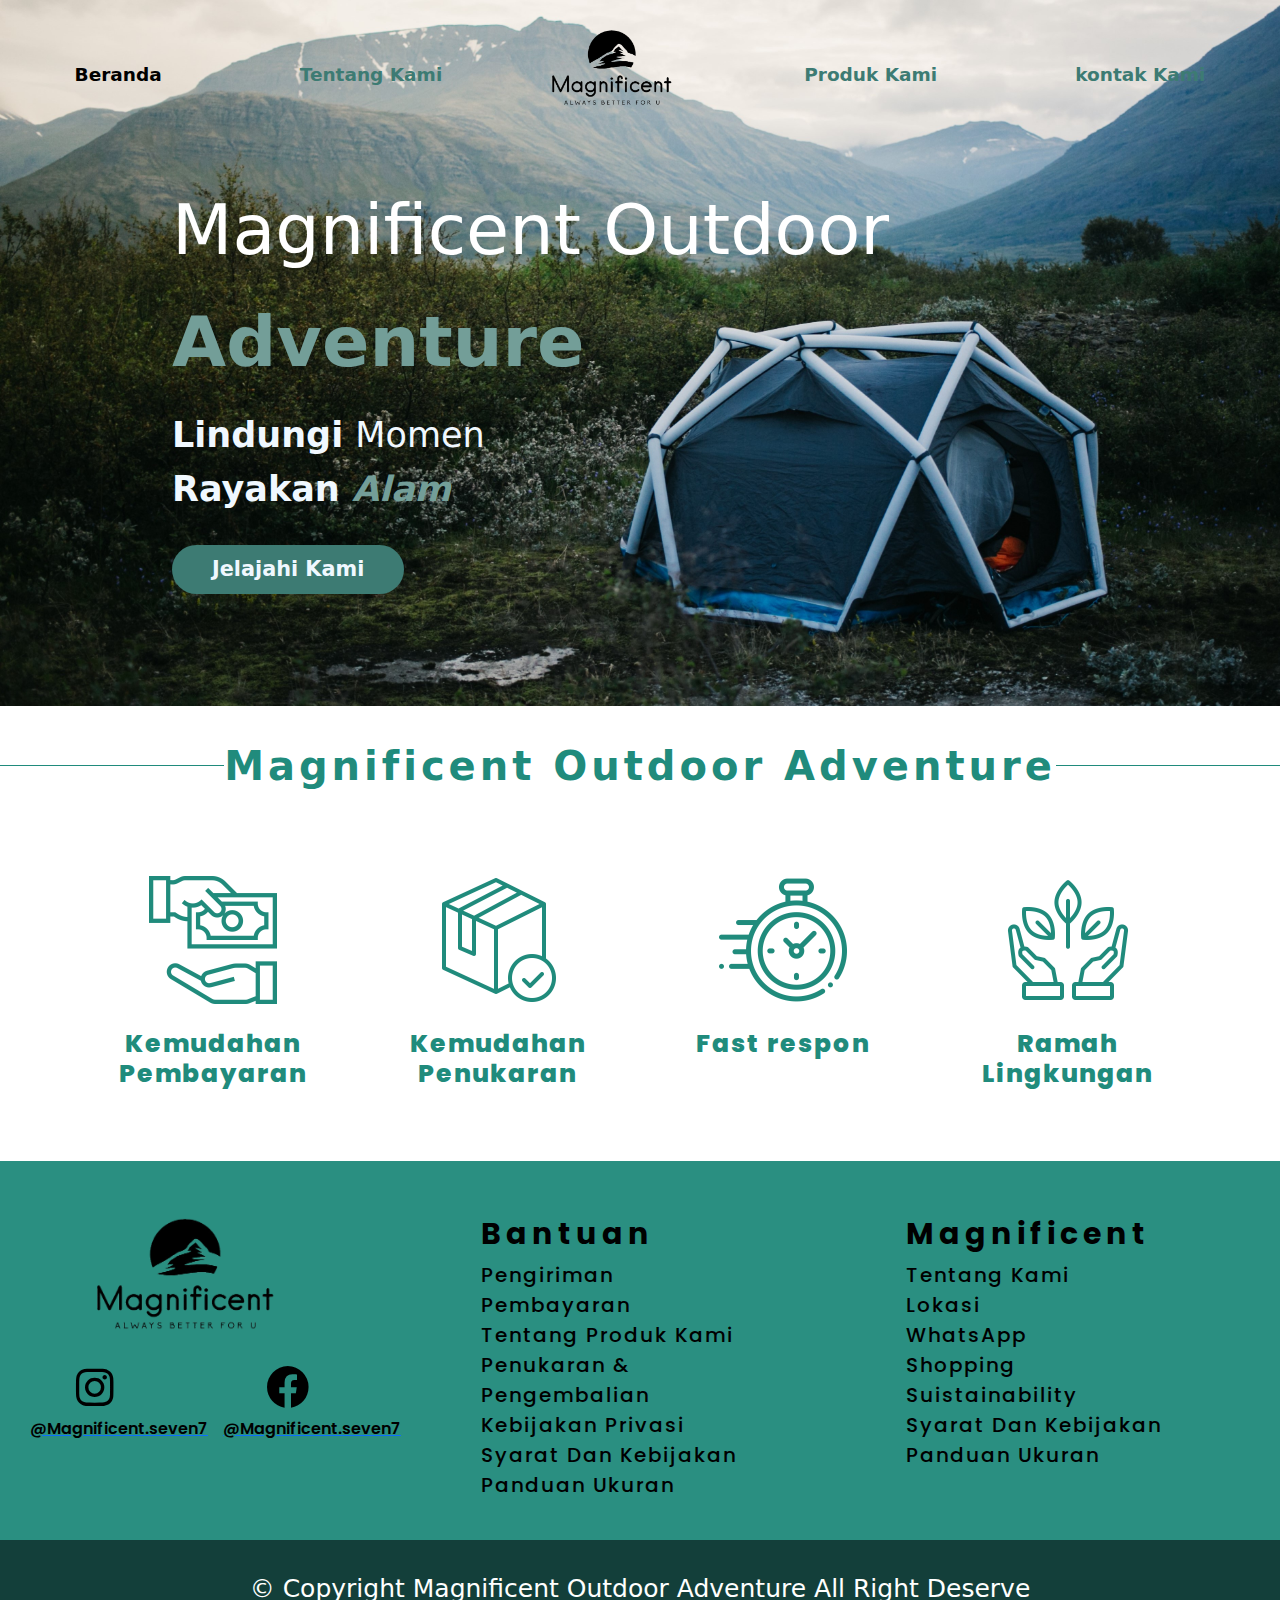
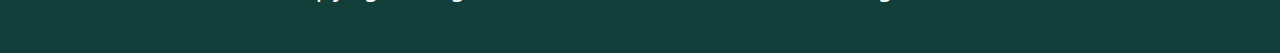
<file: index.html>
<!DOCTYPE html>
<html lang="en">
  <head>
    <meta charset="UTF-8" />
    <meta name="viewport" content="width=device-width, initial-scale=1.0" />
    <title>Magnificent</title>
    <!-- css -->
    <link rel="stylesheet" href="style.css" />
    <!-- Bootstrap -->
    <link
      href="https://cdn.jsdelivr.net/npm/bootstrap@5.3.3/dist/css/bootstrap.min.css"
      rel="stylesheet"
      integrity="sha384-QWTKZyjpPEjISv5WaRU9OFeRpok6YctnYmDr5pNlyT2bRjXh0JMhjY6hW+ALEwIH"
      crossorigin="anonymous"
    />
    <script
      src="https://cdn.jsdelivr.net/npm/bootstrap@5.3.3/dist/js/bootstrap.bundle.min.js"
      integrity="sha384-YvpcrYf0tY3lHB60NNkmXc5s9fDVZLESaAA55NDzOxhy9GkcIdslK1eN7N6jIeHz"
      crossorigin="anonymous"
    ></script>

    <!---------------------- box icons -->
    <link
      rel="stylesheet"
      href="https://unpkg.com/boxicons@latest/css/boxicons.min.css"
    />

    <!-- shorcut Icon -------------->
    <link rel="shorcut Icon" href="icon/logo.png" />
  </head>
  <body>
    <!-- Navbar ----------------------------->
    <div class="container-fluid-body">
      <div class="navbar" style="display: flex; flex-direction: column">
        <nav class="navbar-nav navbar-expand-lg">
          <div class="container-fluid">
            <button
              class="navbar-toggler"
              type="button"
              data-bs-toggle="collapse"
              data-bs-target="#navbarNavDropdown"
              aria-controls="navbarNavDropdown"
              aria-expanded="false"
              aria-label="Toggle navigation"
            >
              <span class="navbar-toggler-icon"></span>
            </button>
            <div class="collapse navbar-collapse" id="navbarNavDropdown">
              <ul class="navbar-nav">
                <li class="nav-item">
                  <a class="nav-link active" aria-current="page" href="#"
                    >Beranda</a
                  >
                </li>
                <li class="nav-item">
                  <a class="nav-link" href="about.html">Tentang Kami</a>
                </li>

                <!-- Logo -------------------------->

                <div class="logo">
                  <a class="navbar-brand">
                    <img src="icon/logo.png" class="img-fluid" alt="logo" />
                  </a>
                </div>
                
                <li class="nav-item">
                  <a class="nav-link" aria-current="page" href="produk.html"
                    >Produk Kami</a
                  >
                </li>
            
                <li class="nav-item">
                  <a class="nav-link" href="kontak.html">kontak Kami</a>
                </li>
              </ul>
            </div>
          </div>
        </nav>
      </div>
      <!------------------Nav End ----------------->

      <div class="container-fluid">
        <section class="landing">
          <div class="col-md-9">
            <div class="row">
              <div
                class="text-konten"
                style="
                  display: flex;
                  flex-direction: column;
                  margin: 1.5rem 10rem 7rem;
                  gap: 10px;
                "
              >
                <h2>
                  Magnificent Outdoor<br />
                  <span>Adventure</span>
                </h2>
                <div class="txt-kntn2">
                  <p class="txt1">Lindungi <span>Momen</span> <br /></p>
                  <p class="txt2">Rayakan <span>Alam</span></p>
                </div>
                <div class="btn-jelajah">
                  <a href="about.html" id="btn">Jelajahi Kami</a>
                </div>
              </div>
            </div>
          </div>
          <div class="col-md-3">
            <div class="row"></div>
          </div>
        </section>
      </div>
    </div>

    <!-- ---------Icon Bawah -->

    <div class="section-fitur">
      <div class="divider-flex bold colorful">
        <span>Magnificent Outdoor Adventure</span>
      </div>
      <div class="fitur-icon container text-center">
        <div class="row align-items-start">
          <div class="col">
            <img src="icon/pay.png" alt="" />
            <h2 class="txt-icon">Kemudahan Pembayaran</h2>
          </div>
          <div class="col">
            <img src="icon/box.png" alt="" />
            <h2 class="txt-icon">Kemudahan Penukaran</h2>
          </div>
          <div class="col">
            <img src="icon/clock.png" alt="" />
            <h2 class="txt-icon">Fast respon</h2>
          </div>
          <div class="col">
            <img src="icon/ecology.png" alt="" />
            <h2 class="txt-icon">Ramah Lingkungan</h2>
          </div>
        </div>
      </div>
    </div>

    <!--------- Footer -->

    <footer>
      <section class="footer">
        <div class="footer-container ">
            <div class="sosmed">
              <div class="img-icon">
                <img src="icon/logo.png" alt="" />
              </div>
              <div class="sosmed-icon">
                <a href="https://www.instagram.com/magnificent.seven7?utm_source=ig_web_button_share_sheet&igsh=ZDNlZDc0MzIxNw=="
                  ><i class="bx bxl-instagram"></i>
                  <p class="itxt">@Magnificent.seven7</p>
                </a>
                <a href="https://www.instagram.com/magnificent.seven7?utm_source=ig_web_button_share_sheet&igsh=ZDNlZDc0MzIxNw==">
                  <i class="bx bxl-facebook-circle"></i>
                  <p class="itxt">@Magnificent.seven7</p>
                </a>
              </div>
            </div>
              <div class="footer-txt">
                <h2>Bantuan</h2>
                <li><a href="#">Pengiriman</a></li>
                <li><a href="">Pembayaran</a></li>
                <li><a href="">Tentang Produk Kami</a></li>
                <li><a href="">Penukaran & Pengembalian</a></li>
                <li><a href="">Kebijakan Privasi</a></li>
                <li><a href="">Syarat Dan Kebijakan</a></li>
                <li><a href="">Panduan Ukuran</a></li>
              </div>

              <div class="footer-txt">
                <h2>Magnificent</h2>
                <li><a href="#">Tentang Kami</a></li>
                <li><a href="">Lokasi</a></li>
                <li><a href="">WhatsApp</a></li>
                <li><a href="">Shopping</a></li>
                <li><a href="">Suistainability</a></li>
                <li><a href="">Syarat Dan Kebijakan</a></li>
                <li><a href="">Panduan Ukuran</a></li>
              </div>
            </div>
            
          
        </div>
      </section>
    </footer>
    <!-- Copyright -->
    <div class="copyright">
      <p>&#169; Copyright Magnificent Outdoor Adventure All Right Deserve</p>
    </div>
  </body>
</html>
</file>
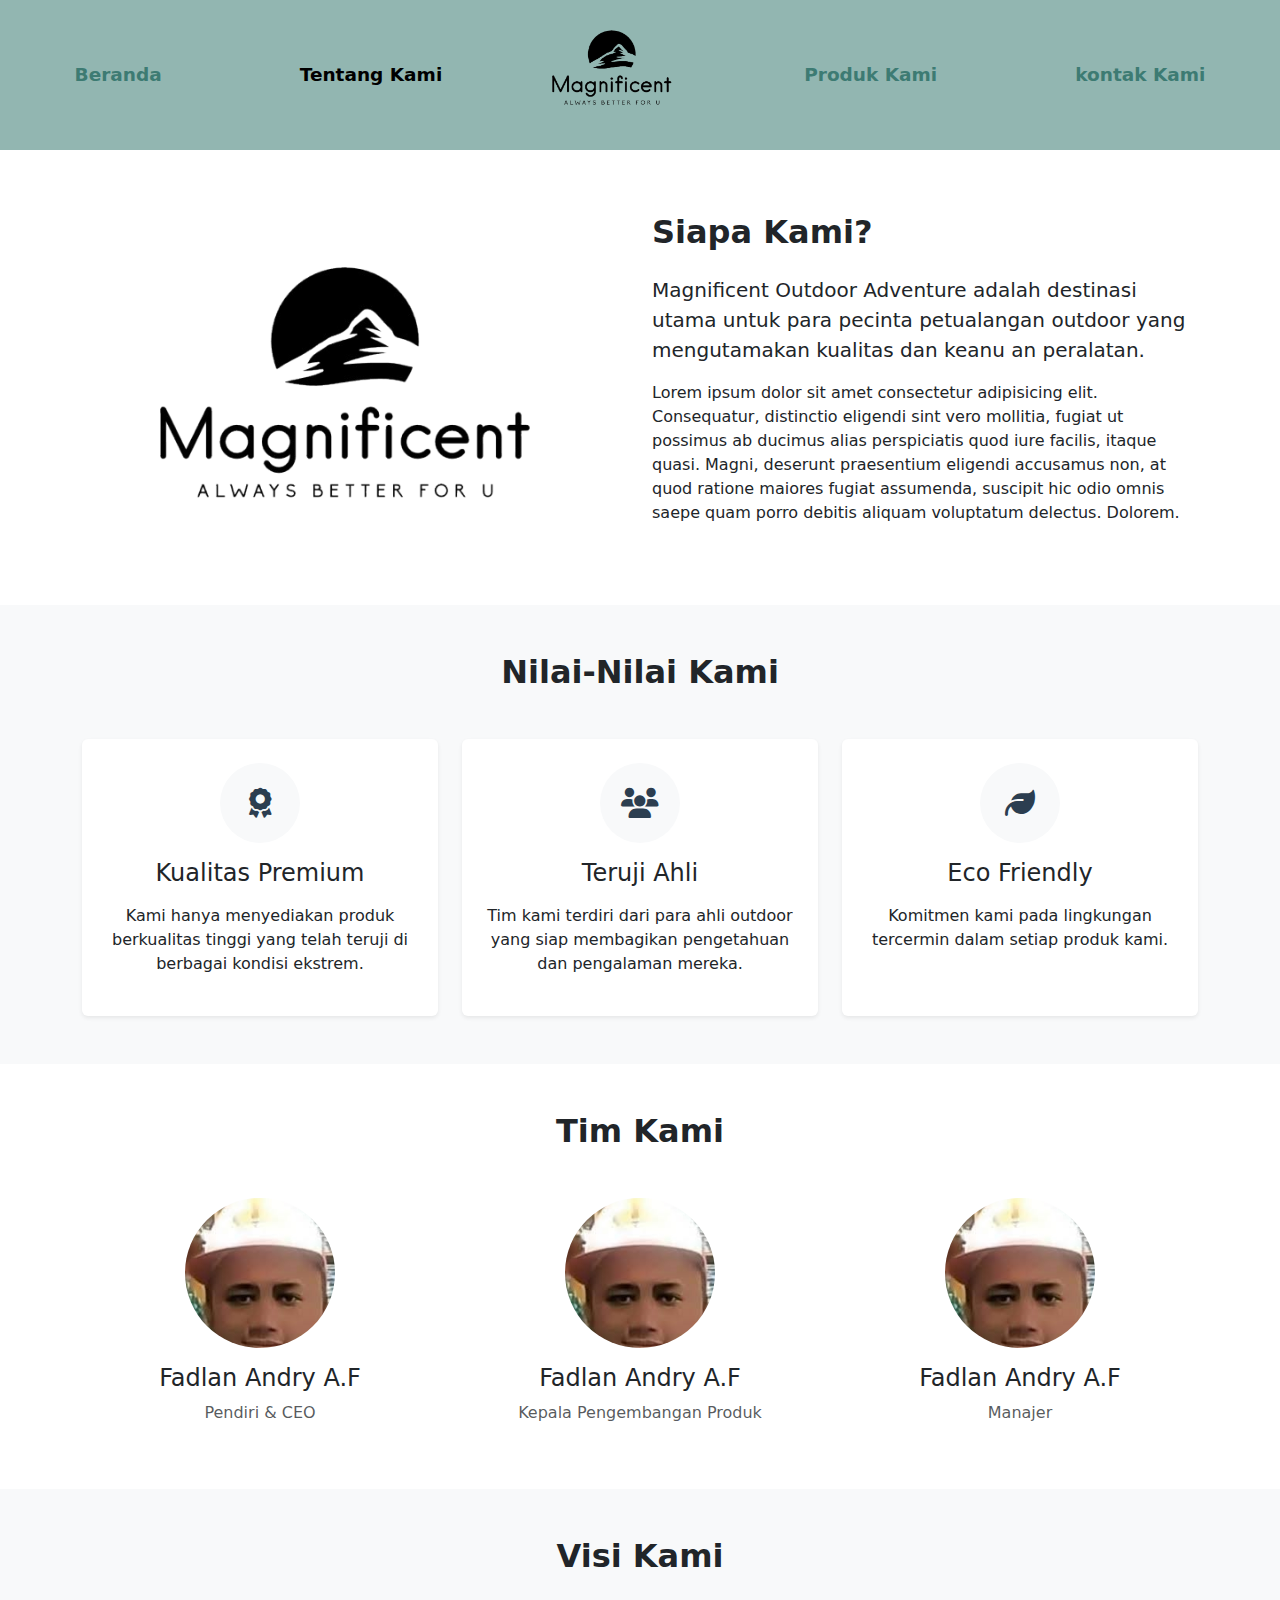
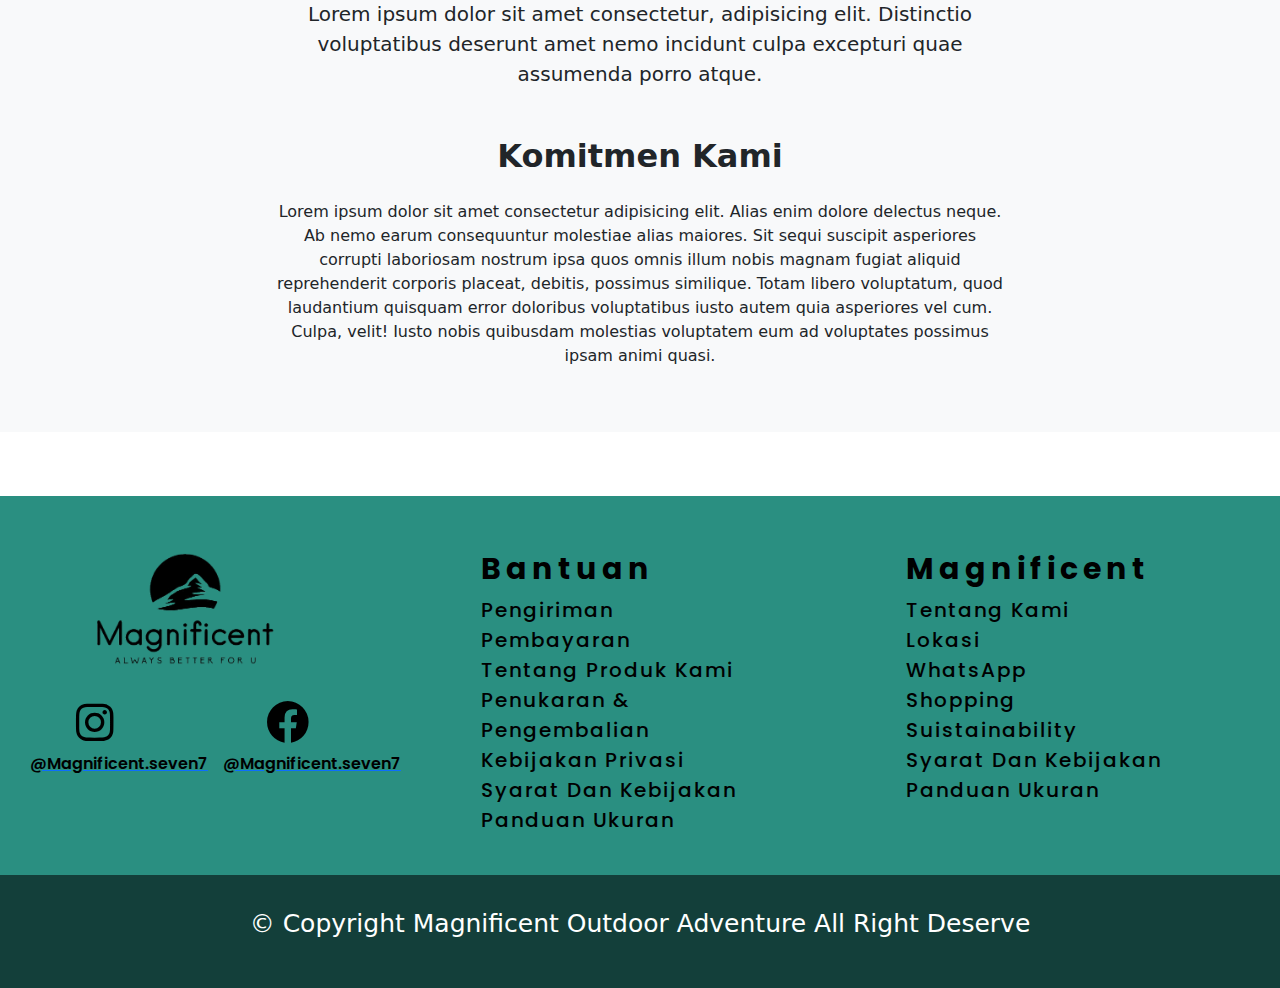
<file: about.html>
<!DOCTYPE html>
<html lang="en">
  <head>
    <meta charset="UTF-8" />
    <meta name="viewport" content="width=device-width, initial-scale=1.0" />
    <title>Magnificent</title>
    <!-- css -->
    <link rel="stylesheet" href="style.css" />
    <!-- Bootstrap -->
    <link
      href="https://cdn.jsdelivr.net/npm/bootstrap@5.3.3/dist/css/bootstrap.min.css"
      rel="stylesheet"
      integrity="sha384-QWTKZyjpPEjISv5WaRU9OFeRpok6YctnYmDr5pNlyT2bRjXh0JMhjY6hW+ALEwIH"
      crossorigin="anonymous"
    />
    <script
      src="https://cdn.jsdelivr.net/npm/bootstrap@5.3.3/dist/js/bootstrap.bundle.min.js"
      integrity="sha384-YvpcrYf0tY3lHB60NNkmXc5s9fDVZLESaAA55NDzOxhy9GkcIdslK1eN7N6jIeHz"
      crossorigin="anonymous"
    ></script>

    <!---------------------- box icons -->
    <link
      rel="stylesheet"
      href="https://unpkg.com/boxicons@latest/css/boxicons.min.css"
    />

    <!-- font awesome -->
    <link rel="stylesheet" href="https://cdnjs.cloudflare.com/ajax/libs/font-awesome/6.5.1/css/all.min.css">

    <!-- shorcut Icon -------------->
    <link rel="shorcut Icon" href="icon/logo.png" />
  </head>
  <body>
    <style>
        .hero-section {
            background-color: #2c3e50;
            color: white;
            padding: 100px 0;
        }
        .team-member img {
            width: 150px;
            height: 150px;
            object-fit: cover;
        }
        .value-card {
            height: 100%;
            transition: transform 0.3s;
        }
        .value-card:hover {
            transform: translateY(-10px);
        }
        .icon-circle {
            width: 80px;
            height: 80px;
            background-color: #f8f9fa;
            border-radius: 50%;
            display: flex;
            justify-content: center;
            align-items: center;
            margin: 0 auto 1rem;
        }
        .icon-circle i {
            font-size: 30px;
            color: #2c3e50;
        }

        /* footer */

.footer {
  display: grid;
  grid-template-columns: repeat(auto-fit, minmax(240px, auto));
  background-color: #2a8f81;
  padding-top: 15px;
  margin-top: 5%;
}
.footer-container {
  display: grid;
  grid-template-columns: repeat(3, 1fr);
}
.sosmed {
  margin: 10px 30px;
}
.img-icon img {
  width: 70%;
  margin-left: 30px;
}
.sosmed-icon {
  display: flex;
  column-gap: 15px;
}
.sosmed-icon a .bx {
  color: #000;
  font-size: 50px;
  padding: 5px 40px;
  text-decoration: none;
  animation: ease-in;
  transition: all 0.8s;
}
.sosmed-icon .bx:hover {
  color: #fff;
}
.itxt {
  color: #000;
  font-weight: 600;
  font-family: "Poppins";
  animation: ease-in;
  transition: all 0.8s;
}
.itxt:hover {
  color: #fff;
}
.footer-txt {
  margin: 40px 50px;
  font-family: "Poppins";
}
.footer-txt h2 {
  font-size: 30px;
  color: #000000;
  font-weight: 700;
  letter-spacing: 5px;
}
.footer-txt li {
  list-style: none;
}
.footer-txt li a {
  color: #000;
  text-decoration: none;
  font-size: 20px;
  font-weight: 500;
  letter-spacing: 2px;
  animation: ease-in;
  transition: all 0.5s;
}
.footer-txt li a:hover {
  color: #fff;
}

.copyright {
  padding: 30px;
  text-align: center;
  background: #133f3a;
  color: #fff;
}
.copyright p {
  font-size: 25px;
}

    </style>
</head>
<body>
    <!-- Navbar Section -->
    <div class="navbar" style="display: flex; flex-direction: column; background-color: #92b6b1;">
        <nav class="navbar-nav navbar-expand-lg">
          <div class="container-fluid">
            <button
              class="navbar-toggler"
              type="button"
              data-bs-toggle="collapse"
              data-bs-target="#navbarNavDropdown"
              aria-controls="navbarNavDropdown"
              aria-expanded="false"
              aria-label="Toggle navigation"
            >
              <span class="navbar-toggler-icon"></span>
            </button>
            <div class="collapse navbar-collapse" id="navbarNavDropdown">
              <ul class="navbar-nav">
                <li class="nav-item">
                  <a class="nav-link" aria-current="page" href="index.html">Beranda</a>
                </li>
                <li class="nav-item">
                  <a class="nav-link active" href="#">Tentang Kami</a>
                </li>

                <!-- Logo -------------------------->

                <div class="logo">
                  <a class="navbar-brand">
                    <img src="icon/logo.png" class="img-fluid" alt="logo" />
                  </a>
                </div>

                <li class="nav-item">
                  <a class="nav-link" href="produk.html">Produk Kami</a>
                </li>

              
                <li class="nav-item">
                  <a class="nav-link" href="kontak.html">kontak Kami</a>
                </li>
              </ul>
            </div>
          </div>
        </nav>
      </div>

    <!-- About Section -->
    <section class="py-5">
        <div class="container">
            <div class="row align-items-center">
                <div class="col-lg-6">
                    <img src="icon/logo.png" alt="Tim OutdoorPro" class="img-fluid rounded">
                </div>
                <div class="col-lg-6">
                    <h2 class="fw-bold mb-4">Siapa Kami?</h2>
                    <p class="lead">Magnificent Outdoor Adventure adalah destinasi utama untuk para pecinta petualangan outdoor yang mengutamakan kualitas dan keanu an peralatan.</p>
                    <p>Lorem ipsum dolor sit amet consectetur adipisicing elit. Consequatur, distinctio eligendi sint vero mollitia, fugiat ut possimus ab ducimus alias perspiciatis quod iure facilis, itaque quasi. Magni, deserunt praesentium eligendi accusamus non, at quod ratione maiores fugiat assumenda, suscipit hic odio omnis saepe quam porro debitis aliquam voluptatum delectus. Dolorem.</p>
                </div>
            </div>
        </div>
    </section>

    <!-- Values Section -->
    <section class="bg-light py-5">
        <div class="container">
            <h2 class="text-center fw-bold mb-5">Nilai-Nilai Kami</h2>
            <div class="row g-4">
                <div class="col-md-4">
                    <div class="card value-card border-0 shadow-sm">
                        <div class="card-body text-center p-4">
                            <div class="icon-circle">
                                <i class="fas fa-award"></i>
                            </div>
                            <h3 class="h4 mb-3">Kualitas Premium</h3>
                            <p>Kami hanya menyediakan produk berkualitas tinggi yang telah teruji di berbagai kondisi ekstrem.</p>
                        </div>
                    </div>
                </div>
                <div class="col-md-4">
                    <div class="card value-card border-0 shadow-sm">
                        <div class="card-body text-center p-4">
                            <div class="icon-circle">
                                <i class="fas fa-users"></i>
                            </div>
                            <h3 class="h4 mb-3">Teruji Ahli</h3>
                            <p>Tim kami terdiri dari para ahli outdoor yang siap membagikan pengetahuan dan pengalaman mereka.</p>
                        </div>
                    </div>
                </div>
                <div class="col-md-4">
                    <div class="card value-card border-0 shadow-sm">
                        <div class="card-body text-center p-4">
                            <div class="icon-circle">
                                <i class="fas fa-leaf"></i>
                            </div>
                            <h3 class="h4 mb-3">Eco Friendly</h3>
                            <p>Komitmen kami pada lingkungan tercermin dalam setiap produk kami.</p>
                        </div>
                    </div>
                </div>
            </div>
        </div>
    </section>

    <!-- Team Section -->
    <section class="py-5">
        <div class="container">
            <h2 class="text-center fw-bold mb-5">Tim Kami</h2>
            <div class="row g-4">
                <div class="col-md-4">
                    <div class="team-member text-center">
                        <img src="img/fulan.jpg" alt="Adi Prakasa" class="rounded-circle mb-3">
                        <h3 class="h4 mb-2">Fadlan Andry A.F</h3>
                        <p class="text-muted">Pendiri & CEO</p>
                    </div>
                </div>
                <div class="col-md-4">
                    <div class="team-member text-center">
                        <img src="img/fulan.jpg" alt="Dewi Susanti" class="rounded-circle mb-3">
                        <h3 class="h4 mb-2">Fadlan Andry A.F</h3>
                        <p class="text-muted">Kepala Pengembangan Produk</p>
                    </div>
                </div>
                <div class="col-md-4">
                    <div class="team-member text-center">
                        <img src="img/fulan.jpg" alt="Reza Mahendra" class="rounded-circle mb-3">
                        <h3 class="h4 mb-2">Fadlan Andry A.F</h3>
                        <p class="text-muted">Manajer</p>
                    </div>
                </div>
            </div>
        </div>
    </section>

    <!-- Vision Section -->
    <section class="bg-light py-5">
        <div class="container">
            <div class="row justify-content-center">
                <div class="col-lg-8 text-center">
                    <h2 class="fw-bold mb-4">Visi Kami</h2>
                    <p class="lead mb-5">Lorem ipsum dolor sit amet consectetur, adipisicing elit. Distinctio voluptatibus deserunt amet nemo incidunt culpa excepturi quae assumenda porro atque.</p>
                    
                    <h2 class="fw-bold mb-4">Komitmen Kami</h2>
                    <p>Lorem ipsum dolor sit amet consectetur adipisicing elit. Alias enim dolore delectus neque. Ab nemo earum consequuntur molestiae alias maiores. Sit sequi suscipit asperiores corrupti laboriosam nostrum ipsa quos omnis illum nobis magnam fugiat aliquid reprehenderit corporis placeat, debitis, possimus similique. Totam libero voluptatum, quod laudantium quisquam error doloribus voluptatibus iusto autem quia asperiores vel cum. Culpa, velit! Iusto nobis quibusdam molestias voluptatem eum ad voluptates possimus ipsam animi quasi.</p>
                </div>
            </div>
        </div>
    </section>




    <!--------- Footer -->

    <footer>
      <section class="footer">
        <div class="footer-container ">
            <div class="sosmed">
              <div class="img-icon">
                <img src="icon/logo.png" alt="" />
              </div>
              <div class="sosmed-icon">
                <a href="#"
                  ><i class="bx bxl-instagram"></i>
                  <p class="itxt">@Magnificent.seven7</p>
                </a>
                <a href="#">
                  <i class="bx bxl-facebook-circle"></i>
                  <p class="itxt">@Magnificent.seven7</p>
                </a>
              </div>
            </div>
              <div class="footer-txt">
                <h2>Bantuan</h2>
                <li><a href="#">Pengiriman</a></li>
                <li><a href="">Pembayaran</a></li>
                <li><a href="">Tentang Produk Kami</a></li>
                <li><a href="">Penukaran & Pengembalian</a></li>
                <li><a href="">Kebijakan Privasi</a></li>
                <li><a href="">Syarat Dan Kebijakan</a></li>
                <li><a href="">Panduan Ukuran</a></li>
              </div>

              <div class="footer-txt">
                <h2>Magnificent</h2>
                <li><a href="#">Tentang Kami</a></li>
                <li><a href="">Lokasi</a></li>
                <li><a href="">WhatsApp</a></li>
                <li><a href="">Shopping</a></li>
                <li><a href="">Suistainability</a></li>
                <li><a href="">Syarat Dan Kebijakan</a></li>
                <li><a href="">Panduan Ukuran</a></li>
              </div>
            </div>
            
          
        </div>
      </section>
    </footer>
    <!-- Copyright -->
    <div class="copyright">
      <p>&#169; Copyright Magnificent Outdoor Adventure All Right Deserve</p>
    </div>
  </body>
</html>
</file>
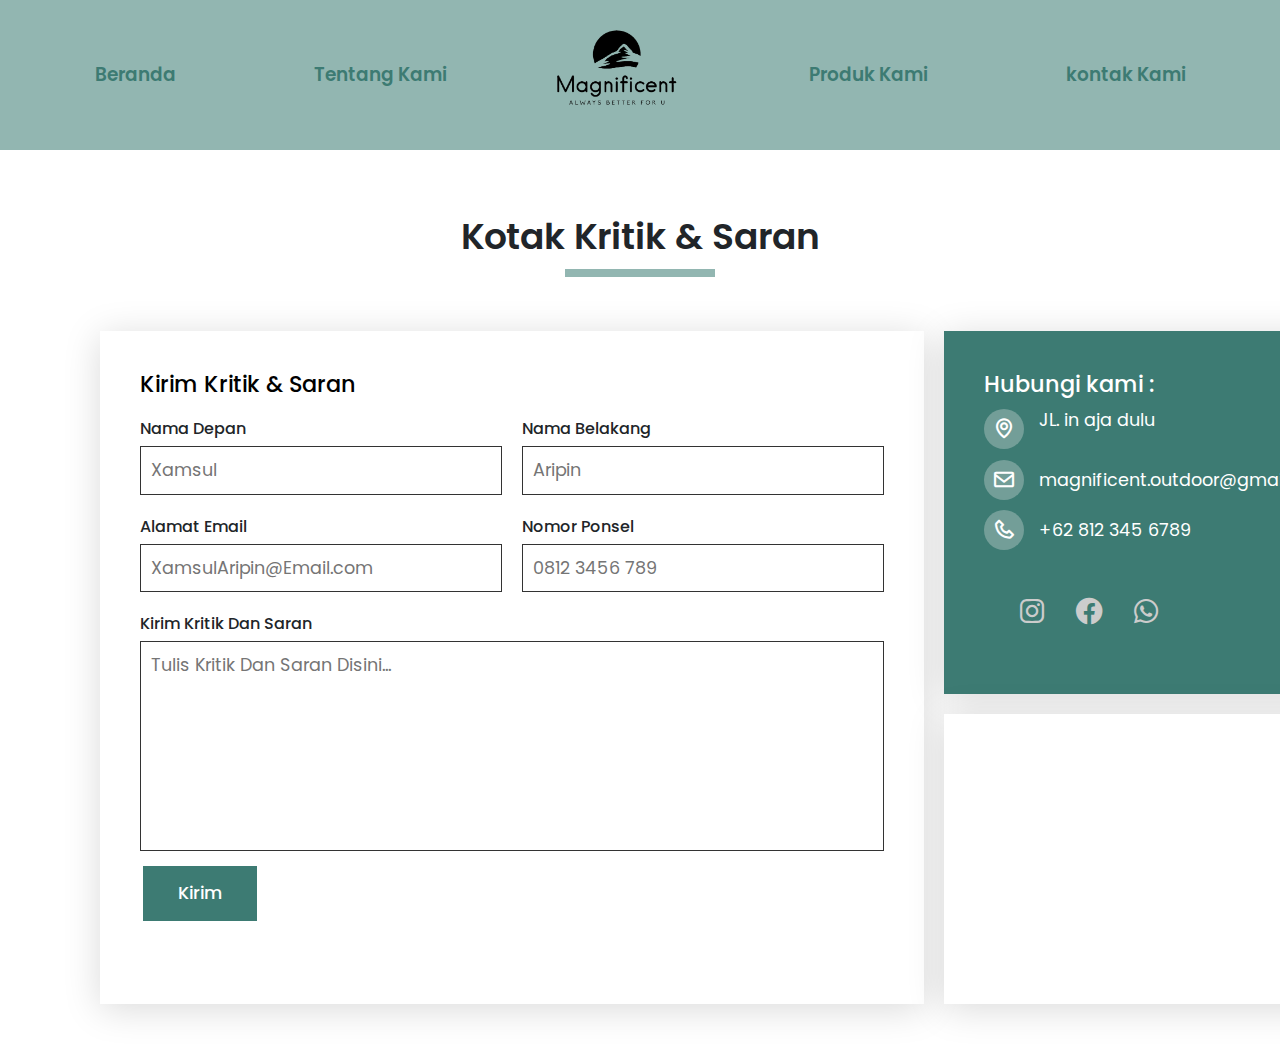
<file: kontak.html>
<!DOCTYPE html>
<html lang="en">
  <head>
    <meta charset="UTF-8" />
    <meta name="viewport" content="width=device-width, initial-scale=1.0" />
    <title>Magnificent</title>

    <!-- Bootstrap -->
    <link
      href="https://cdn.jsdelivr.net/npm/bootstrap@5.3.3/dist/css/bootstrap.min.css"
      rel="stylesheet"
      integrity="sha384-QWTKZyjpPEjISv5WaRU9OFeRpok6YctnYmDr5pNlyT2bRjXh0JMhjY6hW+ALEwIH"
      crossorigin="anonymous"
    />
    <script
      src="https://cdn.jsdelivr.net/npm/bootstrap@5.3.3/dist/js/bootstrap.bundle.min.js"
      integrity="sha384-YvpcrYf0tY3lHB60NNkmXc5s9fDVZLESaAA55NDzOxhy9GkcIdslK1eN7N6jIeHz"
      crossorigin="anonymous"
    ></script>

    <!-- css -->
    <link rel="stylesheet" href="kontak.css" />

    <!---------------------- box icons -->
    <link
      rel="stylesheet"
      href="https://unpkg.com/boxicons@latest/css/boxicons.min.css"
    />

    <!-- shorcut Icon -------------->
    <link rel="shorcut Icon" href="icon/logo.png" />
  </head>
  <body>
    <!-- Navbar ----------------------------->
    <div class="container-fluid-body">
      <div
        class="navbar"
        style="display: flex; flex-direction: column; background-color: #92b6b1"
      >
        <nav class="navbar-nav navbar-expand-lg">
          <div class="container-fluid">
            <button
              class="navbar-toggler"
              type="button"
              data-bs-toggle="collapse"
              data-bs-target="#navbarNavDropdown"
              aria-controls="navbarNavDropdown"
              aria-expanded="false"
              aria-label="Toggle navigation"
            >
              <span class="navbar-toggler-icon"></span>
            </button>
            <div class="collapse navbar-collapse" id="navbarNavDropdown">
              <ul class="navbar-nav">
                <li class="nav-item">
                  <a class="nav-link" aria-current="page" href="index.html"
                    >Beranda</a
                  >
                </li>
                <li class="nav-item">
                  <a class="nav-link" href="about.html">Tentang Kami</a>
                </li>

                <!-- Logo -------------------------->

                <div class="logo">
                  <a class="navbar-brand">
                    <img src="icon/logo.png" class="img-fluid" alt="logo" />
                  </a>
                </div>

                <li class="nav-item">
                  <a class="nav-link" href="produk.html">Produk Kami</a>
                </li>

                <li class="nav-item">
                  <a class="nav-link" href="#">kontak Kami</a>
                </li>
              </ul>
            </div>
          </div>
        </nav>
      </div>
    </div>
    <!------------------Nav End ----------------->

    <!-- Kontak Kami -->

    <div class="contactus">
      <div class="title">
        <h2>Kotak Kritik & Saran</h2>
        <div class="line1"></div>
      </div>
      <div class="box">
        <!-- Form ----------->
        <div class="contact form">
          <h3>Kirim Kritik & Saran</h3>
          <form>
            <div class="formbox">
              <div class="row50">
                <div class="inputbox">
                  <span>Nama Depan</span>
                  <input type="text" placeholder="Xamsul" />
                </div>
                <div class="inputbox">
                  <span>Nama Belakang</span>
                  <input type="text" placeholder="Aripin" />
                </div>
              </div>

              <div class="row50">
                <div class="inputbox">
                  <span>Alamat Email</span>
                  <input type="text" placeholder="XamsulAripin@Email.com" />
                </div>
                <div class="inputbox">
                  <span>Nomor Ponsel</span>
                  <input type="text" placeholder="0812 3456 789" />
                </div>
              </div>

              <div class="row100">
                <div class="inputbox">
                  <span>Kirim Kritik Dan Saran</span>
                  <textarea
                    placeholder="Tulis Kritik Dan Saran Disini..."
                  ></textarea>
                </div>
              </div>

              <div class="row100">
                <div class="inputbox">
                  <input type="submit" value="Kirim" />
                </div>
              </div>
            </div>
          </form>
        </div>

        <!-- info box ---------------------->

        <div class="contact info">
          <h3>Hubungi kami :</h3>
          <div class="infobox">
            <div>
              <span><i class="bx bx-map"></i></span>
              <p>JL. in aja dulu</p>
            </div>
            <div>
              <span><i class="bx bx-envelope"></i></span>
              <a href="mailto:andryalfarisfadlan@gmail.com"
                >magnificent.outdoor@gmail.com</a
              >
            </div>
            <div>
              <span><i class="bx bx-phone"></i></span>
              <a href="tel:+62 812 345 6789">+62 812 345 6789</a>
            </div>
            <!--Social Media --------->
            <ul class="sci">
              <li>
                <a
                  href="https://www.instagram.com/reneobanyuwangi?utm_source=ig_web_button_share_sheet&igsh=ZDNlZDc0MzIxNw=="
                  ><i class="bx bxl-instagram"></i
                ></a>
              </li>
              <li>
                <a href="#"><i class="bx bxl-facebook-circle"></i></a>
              </li>
              <li>
                <a href="https://wa.me/+6285143111299"
                  ><i class="bx bxl-whatsapp"></i
                ></a>
              </li>
            </ul>
          </div>
        </div>
        <!-- map ------------------------->
        <div class="contact map">
          <iframe
            src="https://www.google.com/maps/embed?pb=!4v1729208921606!6m8!1m7!1sCAoSLEFGMVFpcE05dUxEZWxBazRlWEZiQ0RIdkNtYlF4NWw3X0lnc2lUTTZwdjNG!2m2!1d-8.411531508205675!2d116.4583199117946!3f62.23261366817685!4f-27.42785078574768!5f0.7820865974627469"
            width="600"
            height="450"
            style="border: 0"
            allowfullscreen=""
            loading="lazy"
            referrerpolicy="no-referrer-when-downgrade"
          ></iframe>
        </div>
      </div>
    </div>
  </body>
</html>
</file>
<file: style.css>
@import url("https://fonts.googleapis.com/css2?family=Poppins:ital,wght@0,100;0,200;0,300;0,400;0,500;0,600;0,700;0,800;0,900;1,100;1,200;1,300;1,400;1,500;1,600;1,700;1,800;1,900&display=swap");

* {
  margin: 0;
  padding: 0;
  box-sizing: border-box;
}

body {
  font-family: "Poppins";
  overflow-x: hidden;
}

.container-fluid-body {
  background-image: url(img/bg2.jpg);
  background-size: cover;
}

.navbar-nav {
  list-style: none;
  display: flex;
  justify-content: center;
  gap: 2rem;
}

.nav-item {
  padding: 45px;
  position: relative;
}
.nav-item a {
  color: #3d7b73;
  font-size: 18.5px;
  font-weight: 600;
}

.navbar-brand img {
  width: 11rem;
}

.nav-item a:hover {
  color: #ffff;
}

.nav-link {
  text-decoration: none;
  transition: color 0.3s ease;
}

.nav-link::after {
  content: "";
  position: absolute;
  bottom: 0;
  left: 0;
  width: 100%;
  height: 4px;
  background-color: #ffff;
  transform: scaleX(0);
  transform-origin: right;
  transition: transform 0.3s ease;
  margin-bottom: 40px;
}

.nav-item .active {
  color: #fff;
}

.nav-link :hover {
  color: #ffff;
}

.nav-link:hover::after {
  transform: scaleX(1);
  transform-origin: left;
  margin-bottom: 40px;
}

/* Konten */

.text-konten h2 {
  color: #ffff;
  font-size: 70px;
  font-weight: 400;
  line-height: 1.6;
}
.text-konten h2 span {
  font-weight: 700;
  color: #739e98;
}
.txt-kntn2 p {
  color: aliceblue;
  font-size: 35px;
  font-weight: 700;
  line-height: 1.1;
}
.txt1 span {
  font-weight: 300;
}
.txt2 span {
  font-style: italic;
  color: #739e98;
}
.btn-jelajah {
  margin-top: 10px;
  animation: ease-in;
  transition: all 3s;
}
#btn {
  text-decoration: none;
  background-color: #3d7b73;
  color: aliceblue;
  display: inline-block;
  padding: 9px 40px;
  border-radius: 40px;
  z-index: 9;
  font-size: 1.3rem;
  font-weight: 700;
  animation: ease-in 5s;
}
#btn:hover {
  background-color: #1e3734;
  color: #75c57d;
}

.divider-flex {
  display: flex;
  align-items: center;
  text-align: center;
  margin-top: 30px;
}

.divider-flex::before,
.divider-flex::after {
  content: "";
  flex: 2;
  border-bottom: 1px solid #000;
}

.colorful::before,
.colorful::after {
  border-color: #208b7c !important;
}

.colorful span {
  color: #208b7c;
  font-size: 40px;
  font-weight: 700;
  letter-spacing: 4px;
}
.container-fluid-4 {
  display: flex;
  flex-direction: column;
}
.fitur-icon {
  margin-top: 5rem;
}

.col img {
  width: 8rem;
}
.txt-icon {
  font-family: "Poppins";
  padding-top: 25px;
  font-size: 25px;
  font-weight: 800;
  color: #208b7c;
  letter-spacing: 2px;
}

/* Produk */
.search-container {
  position: relative;
  width: 300px;
}
.search-input {
  width: 100%;
  padding: 10px 15px;
  padding-right: 50px;
  border: 2px solid #ddd;
  border-radius: 25px;
  font-size: 16px;
  outline: none;
  transition: all 0.3s ease;
}
.search-input:focus {
  border-color: #007bff;
  box-shadow: 0 0 8px rgba(0, 123, 255, 0.2);
}
.search-icon {
  position: absolute;
  right: 15px;
  top: 50%;
  transform: translateY(-50%);
  color: #888;
  cursor: pointer;
  transition: color 0.3s ease;
}
.search-icon:hover {
  color: #3d7b73;
}

/* footer */

.footer {
  display: grid;
  grid-template-columns: repeat(auto-fit, minmax(240px, auto));
  background-color: #2a8f81;
  padding-top: 15px;
  margin-top: 5%;
}
.footer-container {
  display: grid;
  grid-template-columns: repeat(3, 1fr);
}
.sosmed {
  margin: 10px 30px;
}
.img-icon img {
  width: 70%;
  margin-left: 30px;
}
.sosmed-icon {
  display: flex;
  column-gap: 15px;
}
.sosmed-icon a .bx {
  color: #000;
  font-size: 50px;
  padding: 5px 40px;
  text-decoration: none;
  animation: ease-in;
  transition: all 0.8s;
}
.sosmed-icon .bx:hover {
  color: #fff;
}
.itxt {
  color: #000;
  font-weight: 600;
  font-family: "Poppins";
  animation: ease-in;
  transition: all 0.8s;
}
.itxt:hover {
  color: #fff;
}
.footer-txt {
  margin: 40px 50px;
  font-family: "Poppins";
}
.footer-txt h2 {
  font-size: 30px;
  color: #000000;
  font-weight: 700;
  letter-spacing: 5px;
}
.footer-txt li {
  list-style: none;
}
.footer-txt li a {
  color: #000;
  text-decoration: none;
  font-size: 20px;
  font-weight: 500;
  letter-spacing: 2px;
  animation: ease-in;
  transition: all 0.5s;
}
.footer-txt li a:hover {
  color: #fff;
}

.copyright {
  padding: 30px;
  text-align: center;
  background: #133f3a;
  color: #fff;
}
.copyright p {
  font-size: 25px;
}
</file>
<file: kontak.css>
@import url("https://fonts.googleapis.com/css2?family=Poppins:ital,wght@0,100;0,200;0,300;0,400;0,500;0,600;0,700;0,800;0,900;1,100;1,200;1,300;1,400;1,500;1,600;1,700;1,800;1,900&display=swap");

* {
  margin: 0;
  padding: 0;
  box-sizing: border-box;
}

body {
  font-family: "Poppins";
  overflow-x: hidden;
}
/* Nav */
.navbar-nav {
  list-style: none;
  display: flex;
  justify-content: center;
  gap: 2rem;
}

.nav-item {
  padding: 45px;
  position: relative;
}
.nav-item a {
  color: #3d7b73;
  font-size: 18.5px;
  font-weight: 600;
}

.navbar-brand img {
  width: 11rem;
}

.nav-item a:hover {
  color: #ffff;
}

.nav-link {
  text-decoration: none;
  transition: color 0.3s ease;
}

.nav-link::after {
  content: "";
  position: absolute;
  bottom: 0;
  left: 0;
  width: 100%;
  height: 4px;
  background-color: #ffff;
  transform: scaleX(0);
  transform-origin: right;
  transition: transform 0.3s ease;
  margin-bottom: 40px;
}

.nav-item .active {
  color: #fff;
}

.nav-link :hover {
  color: #ffff;
}

.nav-link:hover::after {
  transform: scaleX(1);
  transform-origin: left;
  margin-bottom: 40px;
}

/* Kontak */

.contactus {
  position: relative;
  width: 100%;
  padding: 40px 100px;
  margin-top: 2%;
}
.contactus .title {
  display: flex;
  justify-content: center;
  align-items: center;
  font-size: 25px;
}
.contactus .title h2 {
  font-weight: 600;
  font-size: 36px;
}
.line1 {
  width: 150px;
  height: 5px;
  border: 4px solid #92b6b1;
  position: absolute;
  margin-top: 5%;
}

.form {
  grid-area: form;
}
.info {
  grid-area: info;
}
.map {
  grid-area: map;
}
.contact {
  padding: 40px;
  background: #fff;
  box-shadow: 0 5px 35px rgb(0, 0, 0, 0.15);
}
.contact h3 {
  color: #000;
  font-weight: 500;
  font-size: 1.4em;
  margin-bottom: 10px;
}
.box {
  margin-top: 4em;
  position: relative;
  display: grid;
  grid-template-columns: 2fr 1fr;
  grid-template-rows: 5fr 4fr;
  grid-template-areas:
    "form info"
    "form map";
  grid-gap: 20px;
}

/* Form */
.formbox {
  position: relative;
  width: 100%;
}
.formbox .row50 {
  display: flex;
  gap: 20px;
}
.inputbox {
  display: flex;
  flex-direction: column;
  margin-bottom: 10px;
  width: 50%;
}
.formbox .row100 .inputbox {
  width: 100%;
}
.inputbox span {
  margin-top: 10px;
  margin-bottom: 5px;
  font-weight: 500;
}
.inputbox input {
  padding: 10px;
  font-size: 1.1em;
  outline: none;
  border: 1px solid #333;
}
.inputbox textarea {
  padding: 10px;
  font-size: 1.1em;
  outline: none;
  border: 1px solid #333;
  resize: none;
  min-height: 210px;
  margin-bottom: 2px;
}
.inputbox input[type="submit"] {
  border: solid;
  background: #3d7b73;
  color: #fff;
  font-size: 1.1em;
  max-width: 120px;
  font-weight: 500;
  cursor: pointer;
  padding: 14px 15px;
}

/* InfoBox */
.info {
  background: #3d7b73;
}
.info h3 {
  color: #fff;
}
.info .infobox div {
  display: flex;
  align-items: center;
  margin-bottom: 10px;
}
.info .infobox div span {
  min-width: 40px;
  height: 40px;
  color: #fff;
  background: #739e98;
  display: flex;
  align-items: center;
  justify-content: center;
  font-size: 1.5em;
  border-radius: 50%;
  margin-right: 15px;
}
.info .infobox div p {
  color: #fff;
  font-size: 1.1em;
}
.info .infobox div a {
  color: #fff;
  text-decoration: none;
  font-size: 1.1em;
}
.sci {
  margin-top: 40px;
  display: flex;
}
.sci li {
  list-style: none;
  margin-right: 25px;
}
.sci li a {
  color: #fff;
  font-size: 2em;
  color: #ccc;
}
.sci li a:hover {
  color: #fff;
  transition: all 0.5s ease;
}
.map {
  padding: 0;
}
.map iframe {
  width: 100%;
  height: 100%;
}
</file>
